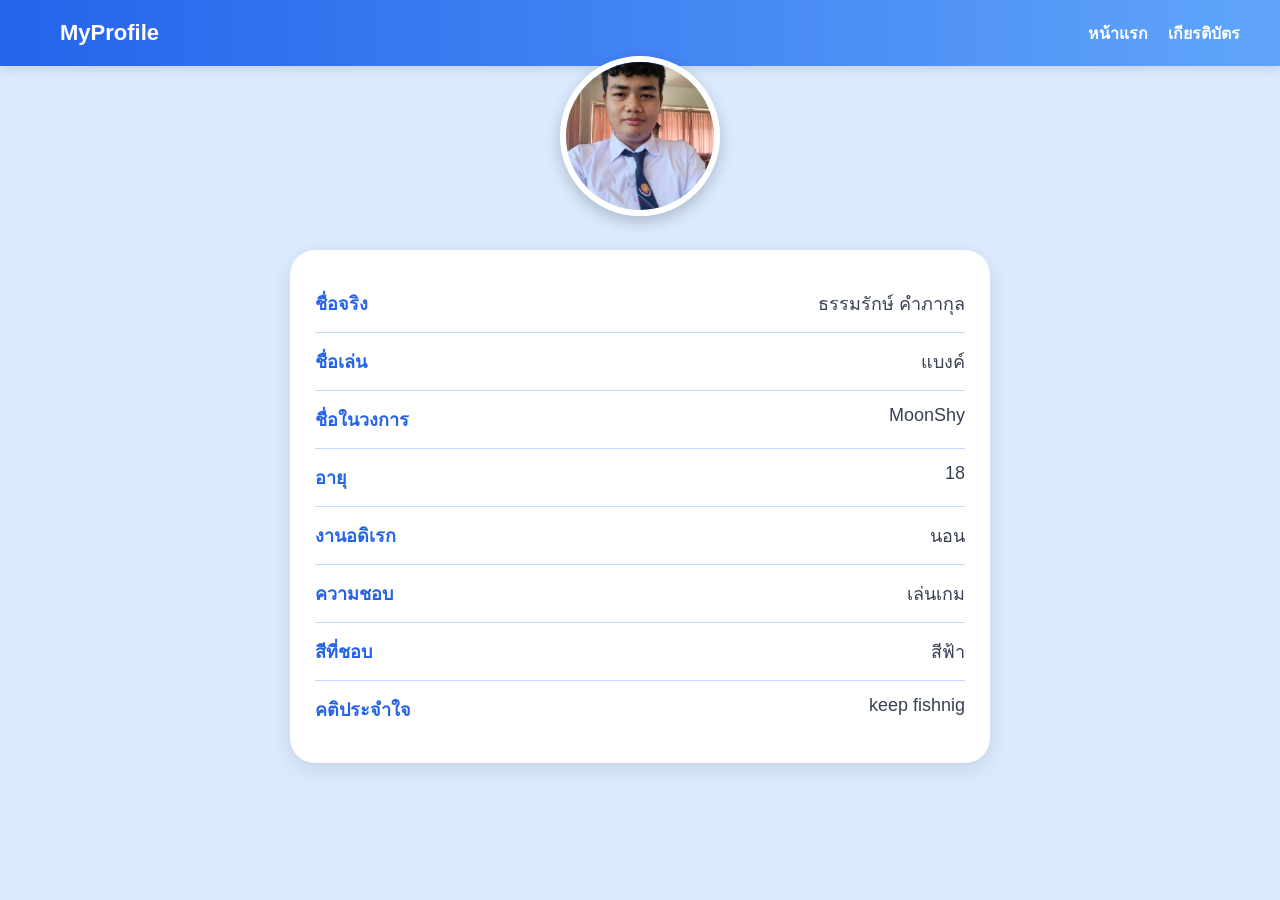
<file: index.html>
<!DOCTYPE html>
<html lang="en">

<head>
    <meta charset="UTF-8">
    <meta name="viewport" content="width=device-width, initial-scale=1.0">
    <title>profile</title>
    <link rel="stylesheet" href="style.css">
</head>

<body>
    <div class="navbar">
        <ul>
            <li class="left">MyProfile</li>
            <li><a href="/index.html">หน้าแรก</a></li>
            <li><a href="/certificate.html">เกียรติบัตร</a></li>
        </ul>
    </div>
    <div class="profile">
        <img src="/profile.jpg">
    </div>

<div class="card">
    <div class="row">
        <span>ชื่อจริง</span>
        <span>ธรรมรักษ์ คำภากุล</span>
    </div>

    <div class="row">
        <span>ชื่อเล่น</span>
        <span>แบงค์</span>
    </div>

    <div class="row">
        <span>ชื่อในวงการ</span>
        <span>MoonShy</span>
    </div>

    <div class="row">
        <span>อายุ</span>
        <span>18</span>
    </div>

    <div class="row">
        <span>งานอดิเรก</span>
        <span>นอน</span>
    </div>

    <div class="row">
        <span>ความชอบ</span>
        <span>เล่นเกม</span>
    </div>

    <div class="row">
        <span>สีที่ชอบ</span>
        <span>สีฟ้า</span>
    </div>

    <div class="row">
        <span>คติประจำใจ</span>
        <span>keep fishnig</span>
    </div>
</div>  
</body>

</html>
</file>
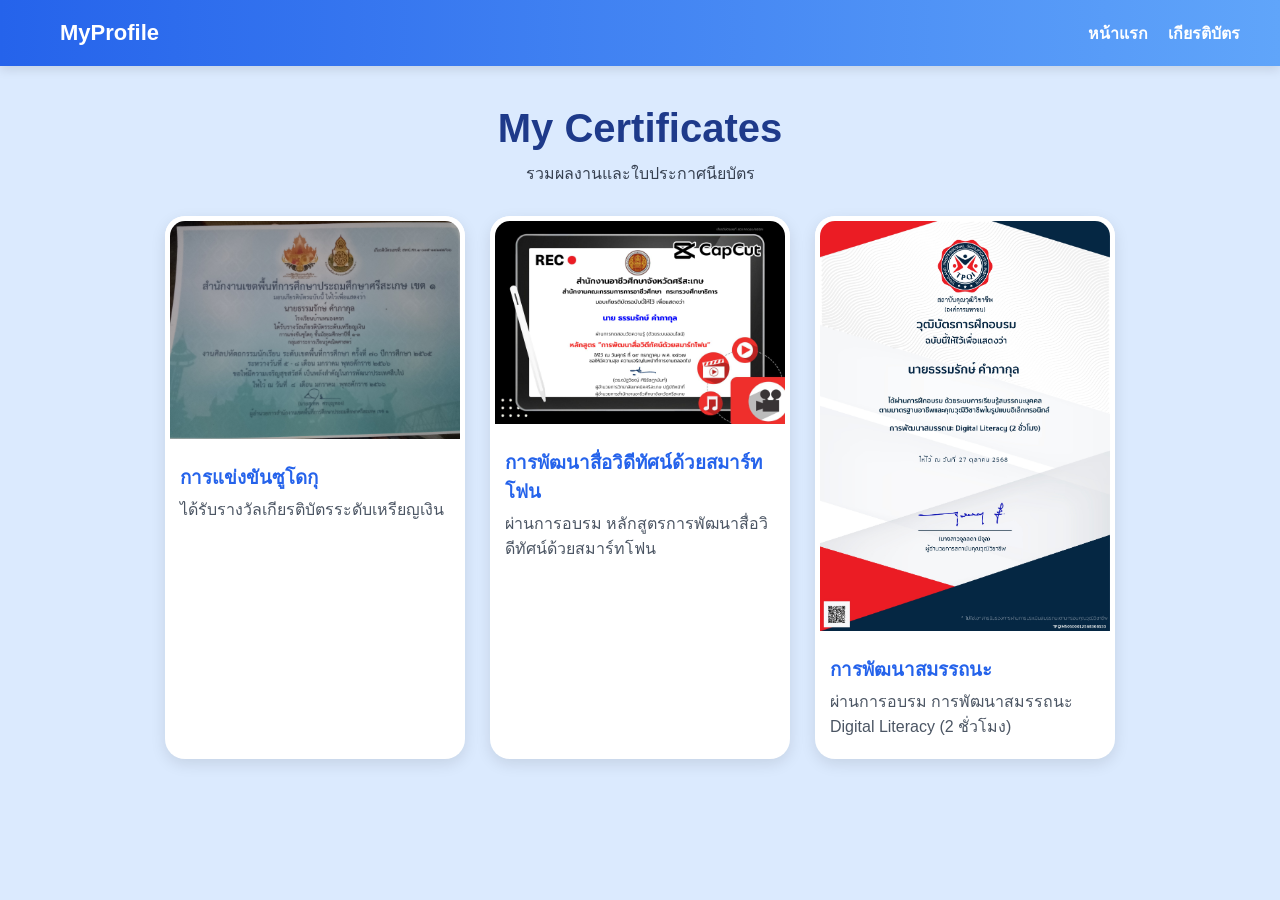
<file: certificate.html>
<!DOCTYPE html>
<html lang="th">
<head>
    <meta charset="UTF-8">
    <meta name="viewport" content="width=device-width, initial-scale=1.0">
    <title>Certificates</title>
    <link rel="stylesheet" href="style.css">
</head>
<body>
    <div class="navbar">
        <ul>
            <li class="left">MyProfile</li>
            <li><a href="/index.html">หน้าแรก</a></li>
            <li><a href="/certificate.html">เกียรติบัตร</a></li>
        </ul>
    </div>

    <div class="header">
        <h1>My Certificates</h1>
        <p>รวมผลงานและใบประกาศนียบัตร</p>
    </div>
    <div class="container">

        <div class="card1">
            <img src="/c1.jpg" alt="certificate">
            <h3>การแข่งขันซูโดกุ</h3>
            <p>ได้รับรางวัลเกียรติบัตรระดับเหรียญเงิน</p>
        </div>

        <div class="card1">
            <img src="/c2.jpg" alt="certificate">
            <h3>การพัฒนาสื่อวิดีทัศน์ด้วยสมาร์ทโฟน</h3>
            <p>ผ่านการอบรม หลักสูตรการพัฒนาสื่อวิดีทัศน์ด้วยสมาร์ทโฟน</p>
        </div>

        <div class="card1">
            <img src="/Digital Literacy_page-0001.jpg" alt="certificate">
            <h3>การพัฒนาสมรรถนะ</h3>
            <p>ผ่านการอบรม การพัฒนาสมรรถนะ Digital Literacy (2 ชั่วโมง)</p>
        </div>

    </div>

</body>
</html>
</file>
<file: style.css>
*{
    margin: 0;
    padding: 0;
    box-sizing: border-box;
    font-family: sans-serif;
}

body{
    background: #dbeafe;
}

/* Navbar */
.navbar {
    background: linear-gradient(90deg, #2563eb, #60a5fa);
    padding: 20px 40px;
    box-shadow: 0 4px 10px rgba(0,0,0,0.1);
}

.navbar ul {
    list-style: none;
    display: flex;
    align-items: center;
}

.navbar ul li {
    margin-left: 20px;
    color: white;
    font-weight: bold;
    cursor: pointer;
    transition: 0.3s;
}

.navbar ul li:hover{
    color: #dbeafe;
    transform: scale(1.05);
}
.navbar ul li a {
    text-decoration: none;
    color: white;
    font-weight: bold;
    transition: 0.3s;
}

.navbar ul li a:hover {
    color: #dbeafe;
}

.left {
    margin-right: auto;
    margin-left: 0;
    font-size: 22px;
}

/* Profile */
.profile{
    text-align: center;
    margin-top: -10px;
}

.profile img {
    width: 160px;
    height: 160px;
    border-radius: 50%;
    border: 6px solid white;
    object-fit: cover;
    box-shadow: 0 6px 15px rgba(0,0,0,0.2);
}

/* Card */
.card {
    background: white;
    max-width: 700px;
    margin: 30px auto;
    padding: 25px;
    border-radius: 25px;
    box-shadow: 0 6px 20px rgba(0,0,0,0.1);
}

/* Row */
.row {
    display: flex;
    justify-content: space-between;
    padding: 14px 0;
    border-bottom: 1px solid #bfdbfe;
    font-size: 18px;
}

.row:last-child {
    border-bottom: none;
}

.row span:first-child{
    font-weight: bold;
    color: #2563eb;
}

.row span:last-child{
    color: #374151;
}
.header{
    text-align: center;
    margin-top: 40px;
    color: #1e3a8a;
}

.header h1{
    font-size: 40px;
}

.header p{
    margin-top: 10px;
    color: #374151;
}
.container{
    margin: 30px;
    display: flex;
    flex-wrap: wrap;
    justify-content: center;
    gap: 25px;
}

.card1{
    background: white;
    border-radius: 20px;
    overflow: hidden;
    box-shadow: 0 5px 15px rgba(0,0,0,0.1);
    transition: 0.3s;
    width: 300px;
}

.card1:hover{
    transform: translateY(-8px);
}
.card1 img{
    width: 100%;
    height: auto;
    border: 5px solid white;
    border-radius: 20px 20px 0 0;
    box-sizing: border-box;
}

.card1 h3{
    padding: 15px 15px 5px;
    color: #2563eb;
}

.card1 p{
    padding: 0 15px 20px;
    color: #4b5563;
}
</file>
